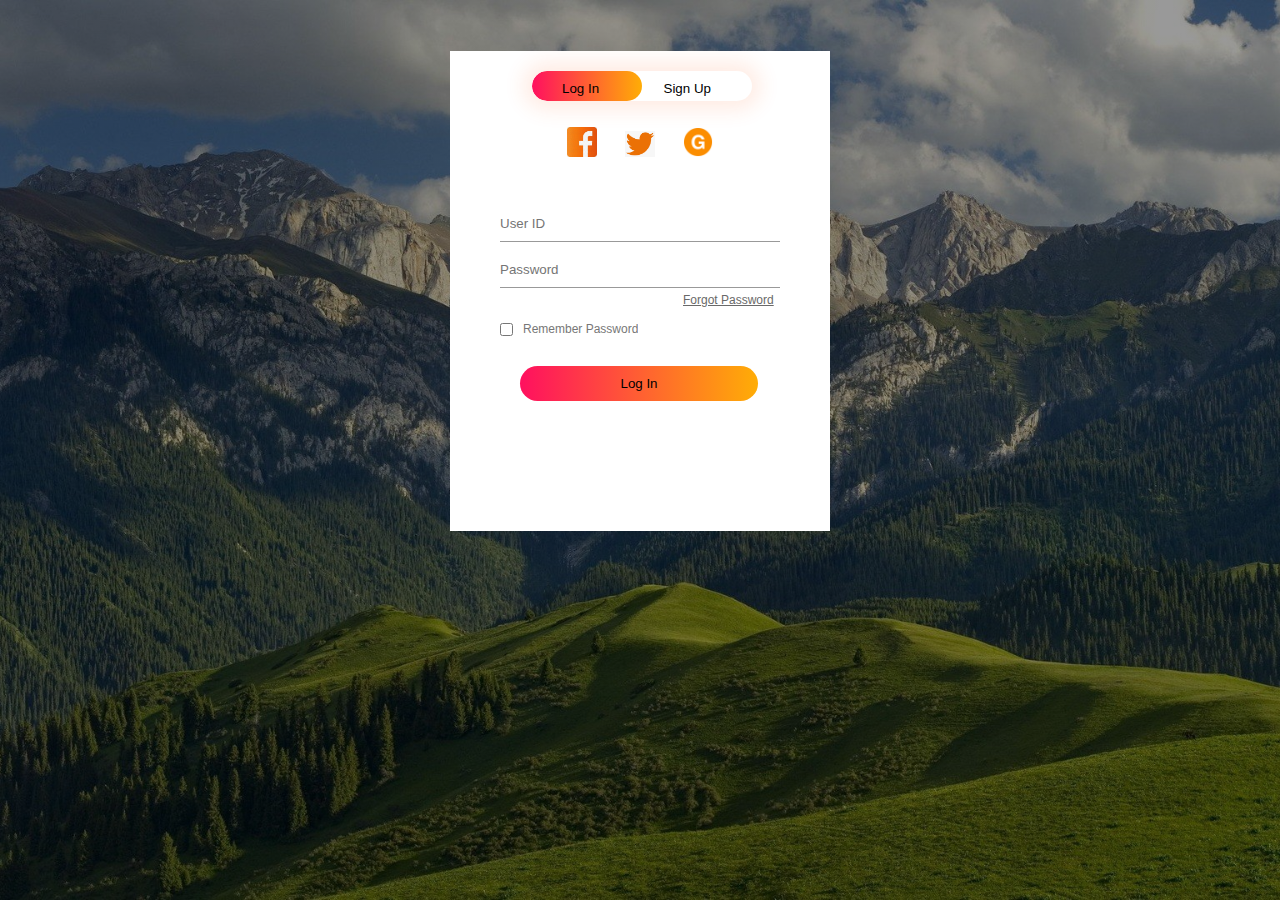
<file: login.html>
<html>
    <head>
        <title> Login and SignUp </title>
        <script src="https://maxcdn.bootstrapcdn.com/bootstrap/3.4.1/js/bootstrap.min.js"></script>
        <script src="https://ajax.googleapis.com/ajax/libs/jquery/3.5.1/jquery.min.js"></script>
        <link rel="stylesheet" href="style login.css">
    </head>
    
    <body>
        <div class="hero">
            <div class="form-box">
                <div style="overflow: hidden">
                    
                <div class="button-box">
                    <div id="btn"></div>
                    <button type="button" class="toggle-btn" onclick="login()"> Log In </button>
                    <button type="button" class="toggle-btn" onclick="signup()"> Sign Up </button>
                </div>
                    
                <form id="login" class="input-group"> 
                <input type="text" class="input-field" placeholder="User ID" required>
                <input type="password" class="input-field" placeholder="Password" required>
                <input type="checkbox" class="check-box"><span> Remember Password </span>
                <a href="forgot-password.html"> Forgot Password </a>
                <button type="submit" class="submit-btn"> Log In </button>
            </form>
                    
            <form id="signup" class="input-group"> 
                <input type="text" class="input-field" placeholder="User ID" required>
                <input type="email" class="input-field" placeholder="Email ID" required>
                <input type="password" class="input-field" placeholder="New Password" required>
                <input type="password" class="input-field" placeholder="Confirm New Password" required>
                <input type="checkbox" class="check-box"><span> I agree to the terms & conditions </span>
                <button type="submit" class="submit-btn"> Register </button>
            </form>
            
            <div class="social-icons">
                <img src="images/fb.jfif">
                <img src="images/tw.png">
                <img src="images/gp.png">
            </div>
                    
            </div>
        </div>
    </div>
            
        <script>
            var x = document.getElementById("login");
            var y = document.getElementById("signup");
            var z = document.getElementById("btn");
            
            function signup()
            {
                x.style.left = "-400px";
                y.style.left = "50px";
                z.style.left = "110px";
            }
            
            function login()
            {
                x.style.left = "50px";
                y.style.left = "450px";
                z.style.left = "0";
            }
        </script>
     
    </body>
</html>
</file>
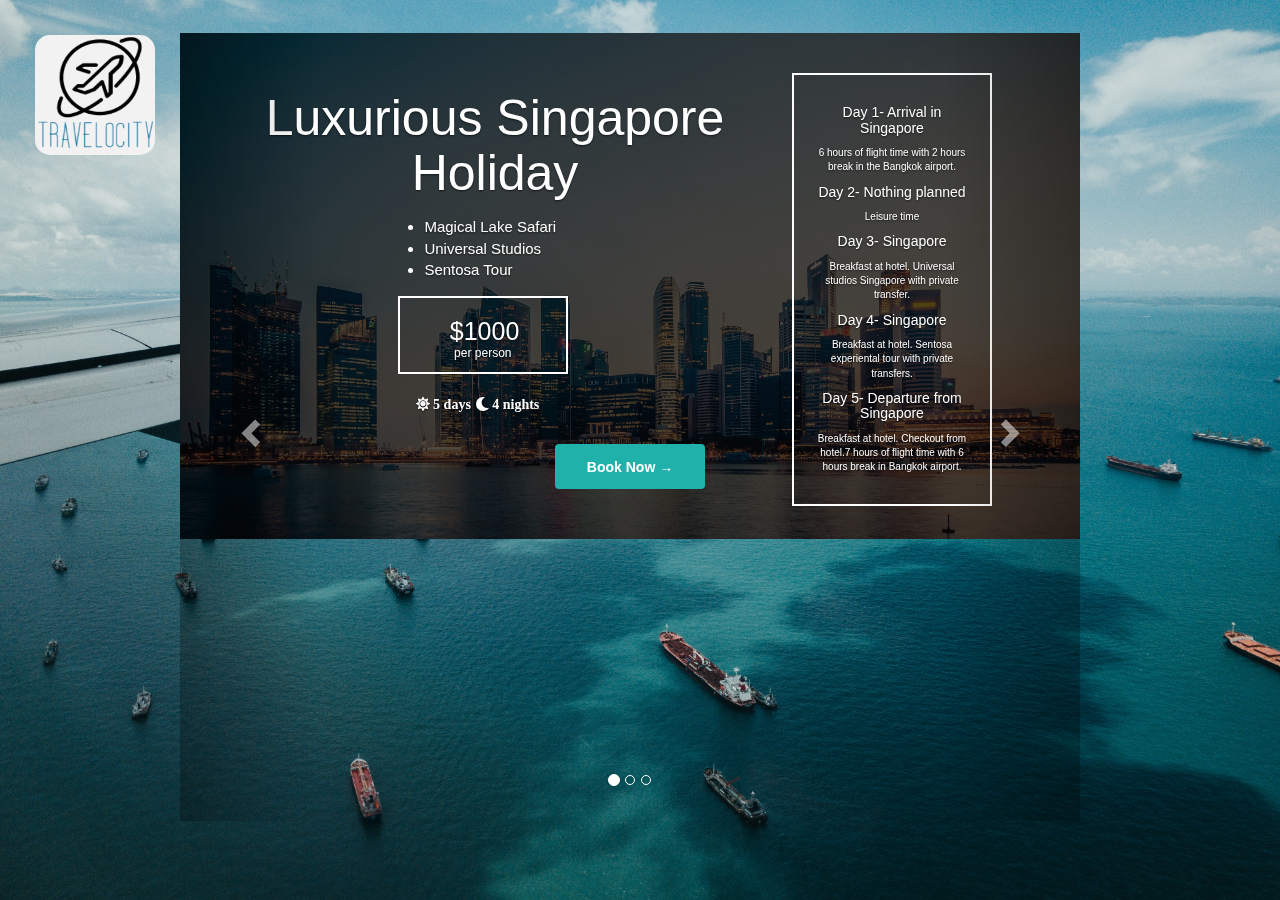
<file: singaporepackages.html>
<html lang="en">
<head>
  <title>Singapore Packages</title>
  <meta charset="utf-8">
  <link rel="stylesheet" href="style%20singaporepackages.css">
  <meta name="viewport" content="width=device-width, initial-scale=1">
  <link rel="stylesheet" href="https://cdnjs.cloudflare.com/ajax/libs/font-awesome/5.15.4/css/all.min.css">
  <link rel="stylesheet" href="https://maxcdn.bootstrapcdn.com/bootstrap/3.4.1/css/bootstrap.min.css">
  <script src="https://ajax.googleapis.com/ajax/libs/jquery/3.5.1/jquery.min.js"></script>
  <script src="https://maxcdn.bootstrapcdn.com/bootstrap/3.4.1/js/bootstrap.min.js"></script>
  </head>
<body>
    
    <div class="container1">
        <a href="file:///C:/Users/DELL/OneDrive/Desktop/web%20designing(travel%20website)/index.html"><img src="images/triptok.png"></a>
    </div>

<div class="container">
  <br>
  <div id="myCarousel" class="carousel slide" data-ride="carousel">
    <!-- Indicators -->
    <ol class="carousel-indicators">
      <li data-target="#myCarousel" data-slide-to="0" class="active"></li>
      <li data-target="#myCarousel" data-slide-to="1"></li>
      <li data-target="#myCarousel" data-slide-to="2"></li>
    </ol>

    <!-- Wrapper for slides -->
    <div class="carousel-inner" role="listbox">

      <div class="item active">
        <img src="images/carousel-s1.jpg" alt="Luxurious Singapore Holiday" width="900" height="505">
        <div class="carousel-caption">
         <div class="text">
          <h3>Luxurious Singapore<br> Holiday</h3>
            
            <ul type="disk">
                <li>Magical Lake Safari</li>
                <li>Universal Studios</li>
                <li>Sentosa Tour</li>
            </ul>
            
            <div class="price">
                <h4>$1000</h4> <br> <p>per person</p>
            </div>
            
            <div class="icons">
            <i class="fas fa-sun"> 5 days </i>
            <i class="fas fa-moon"> 4 nights</i>
            </div>
         </div>
          
            <div class="iterinary">
            <div class="day">
                <h5> Day 1- Arrival in Singapore </h5>
                <div class="details">
                    <p>6 hours of flight time with 2 hours break in the Bangkok airport.</p>
                </div>
            </div>
            <div class="day">
                <h5> Day 2- Nothing planned </h5>
                <div class="details">
                    <p>Leisure time</p>
                </div>
            </div>
            <div class="day">
                <h5> Day 3- Singapore </h5>
                <div class="details">
                    <p>Breakfast at hotel. Universal studios Singapore with private transfer.</p>
                </div>
            </div>
            <div class="day">
                <h5> Day 4- Singapore </h5>
                <div class="details">
                    <p>Breakfast at hotel. Sentosa experiental tour with private transfers.</p>
                </div>
            </div>
            <div class="day">
                <h5> Day 5- Departure from Singapore </h5>
                <div class="details">
                    <p>Breakfast at hotel. Checkout from hotel.7 hours of flight time with 6 hours break in Bangkok airport.</p>
                </div>
            </div>
        </div>
            
              <button type="submit" class="btn"> <b>Book Now →︁</b> </button>
            
        </div>
      </div>
        

      <div class="item">
        <img src="images/carousel-s2.jpg" alt="Short Getaway to Singapore" width="900" height="505">
        <div class="carousel-caption">
            <div class="text">
          <h3>A short Getaway To <br>Singapore</h3>
          
            <ul type="disk">
                <li>Half-Day Tour</li>
                <li>Jurong Bird Park</li>
                <li>Garden By The Bay</li>
            </ul>
            
            <div class="price">
                <h4>$250</h4> <br> <p>per person</p>
            </div>
            
            <div class="icons">
            <i class="fas fa-sun"> 4 days </i>
            <i class="fas fa-moon"> 3 nights </i>
            </div>
            </div>
            
            <div class="iterinary2">
            <div class="day">
                <h5> Day 1- Arrival in Singapore </h5>
                <div class="details">
                    <p>Airport to hotel in Singapore</p>
                </div>
            </div>
            <div class="day">
                <h5> Day 2- Singapore </h5>
                <div class="details">
                    <p>Half day city tour of singapore with shared transfers.</p>
                </div>
            </div>
            <div class="day">
                <h5> Day 3- Singapore </h5>
                <div class="details">
                    <p>Jurong bird park(non-guided) with shared transfer.Gardens by the bay with 1 way shared transfer.</p>
                </div>
            </div>
            <div class="day">
                <h5> Day 4- Departure singapore </h5>
                <div class="details">
                    <p>From hotel to airport</p>
                </div>
            </div>
        </div>
            
            <button type="submit" class="btn"><b> Book Now →︁</b> </button>
            
        </div>
      </div>
    
      <div class="item">
        <img src="images/carousel-s3.jpg" alt="Around Singapore- A cultural Trip" width="900" height="505">
        <div class="carousel-caption">
            <div class="text">
          <h3>Around Singapore<br>A cultural Trip</h3>
          
            <ul type="disk">
                <li>Culinary Experience</li>
                <li>Walking Tour</li>
                <li>Cooking Class</li>
                <li>Universal Studio</li>
                <li>Singapore Zoo</li>
            </ul>
            
            <div class="price">
                <h4>$850</h4> <br> <p>per person</p>
            </div>
            
            <div class="icons">
            <i class="fas fa-sun"> 7 days </i>
            <i class="fas fa-moon"> 6 nights</i>
            </div>
            </div>
            
            <div class="iterinary3">
            <div class="day">
                <h5> Day 1- Arrival in Singapore </h5>
                <div class="details">
                    <p>Airport to hotel shared transfer</p>
                </div>
            </div>
            <div class="day">
                <h5> Day 2- Singapore </h5>
                <div class="details">
                    <p>Market to table culinary  experience</p>
                </div>
            </div>
            <div class="day">
                <h5> Day 3- Singapore </h5>
                <div class="details">
                    <p>Little India walking tour with 1-way transfer</p>
                </div>
            </div>
            <div class="day">
                <h5> Day 4- Singapore </h5>
                <div class="details">
                    <p>Let's go tour- falvours of singapore cooking class</p>
                </div>
            </div>
            <div class="day">
                <h5> Day 5- Singapore </h5>
                <div class="details">
                    <p>Singapore zoo(no breakfast) non-guided shared transfer</p>
                </div>
            </div>
            <div class="day">
                <h5> Day 6- Singapore </h5>
                <div class="details">
                    <p>Universal studios Singapore with shared transfer</p>
                </div>
            </div>
            <div class="day">
                <h5> Day 7- Departure from Singapore </h5>
                <div class="details">
                    <p>Hotel in Singapore to airport</p>
                </div>
            </div>
        </div>
            
            <button type="submit" class="btn"><b> Book Now →︁</b> </button>
            
        </div>
      </div>
  
    </div>

    <!-- Left and right controls -->
    <a class="left carousel-control" href="#myCarousel" role="button" data-slide="prev">
      <span class="glyphicon glyphicon-chevron-left" aria-hidden="true"></span>
      <span class="sr-only">Previous</span>
    </a>
    <a class="right carousel-control" href="#myCarousel" role="button" data-slide="next">
      <span class="glyphicon glyphicon-chevron-right" aria-hidden="true"></span>
      <span class="sr-only">Next</span>
    </a>
  </div>
</div>


</body>
</html>
</file>
<file: style login.css>
*
{
    padding 0;
    margin: 0;
    font-family: sans-serif;
    overflow: hidden;
}

.hero 
{
    height: 100%;
    width: 100%;
    background-image: linear-gradient(rgba(0,0,0,0.4),rgba(0,0,0,0.4)), url(images/banner3.jpg);
    background-position: center;
    background-size: cover;
    position: absolute;
    overflow: hidden;
}


.form-box
{
    width: 380px;
    height: 480px;
    position: relative;
    margin: 4% auto;
    background: #fff;
    padding 5px;
    overflow: hidden;
}

.button-box
{
    width: 220px;
    margin: 35px auto;
    margin-left: 82px;
    position: absolute;
    box-shadow: 0 0 20px 9px #ff61241f;
    border-radius: 30px;
    height: 30px;
    display: inline-block;
    margin-top: 20px;
    overflow: hidden;
}

.toggle-btn
{
    padding: 10px 30px;
    cursor: pointer;
    background: transparent;
    border: 0;
    outline: none;
    position: relative;
    overflow: hidden;
}

#btn
{
    top: 0;
    left: 0;
    position: absolute;
    width: 110px;
    height: 100%;
    background: linear-gradient(to right, #ff105f, #ffad06);
    border-radius: 30px;
    transition: .5s;
    overflow: hidden;
}

#btn:right
{
    transform: translateX(1.1);
    overflow: hidden;
}
.social-icons
{
    margin: 30px auto;
    text-align: center;
    position: absolute;
    margin-left: 27.5%;
    margin-top: 20%;
    overflow: hidden;
}

.social-icons img
{
    width: 30px;
    margin: 0 12px;
    cursor: pointer;
    overflow: hidden;
}

.input-group
{
    position: absolute;
    top: 150px;
    margin-left: 0px;
    width: 280px;
    transition: .5s;
    overflow: hidden;
}

.input-field
{
    width: 100%;
    padding: 10px 0;
    margin: 5px 0;
    border-left: 0;
    border-top: 0;
    border-right: 0;
    border-bottom: 1px solid #999;
    background: transparent;
    overflow: hidden;
}

a{
    color: #696969;
    font-size: 12px;
    display: inline-block;
    position: absolute;
    margin-top: 0px;
    margin-left: 160px;
    overflow: hidden;
}
.submit-btn
{
    width: 85%;
    padding: 10px 30px;
    cursor: pointer;
    display: block;
    background: linear-gradient(to right, #ff105f, #ffad06);
    border: 0;
    outline: none;
    border-radius: 30px;
    margin-left: 20px;
    overflow: hidden;
}

.check-box
{
    margin: 30px 10px 30px 0;
    overflow: hidden;
}

span
{
    color: #777;
    font-size: 12px;
    bottom: 65px;
    position: absolute;
    overflow: hidden;
}

#login
{
    left: 50px;
    overflow: hidden;
}

#signup
{
    left: 450px;
    overflow: hidden;
}

.style
{
    overflow: hidden;
}
</file>
